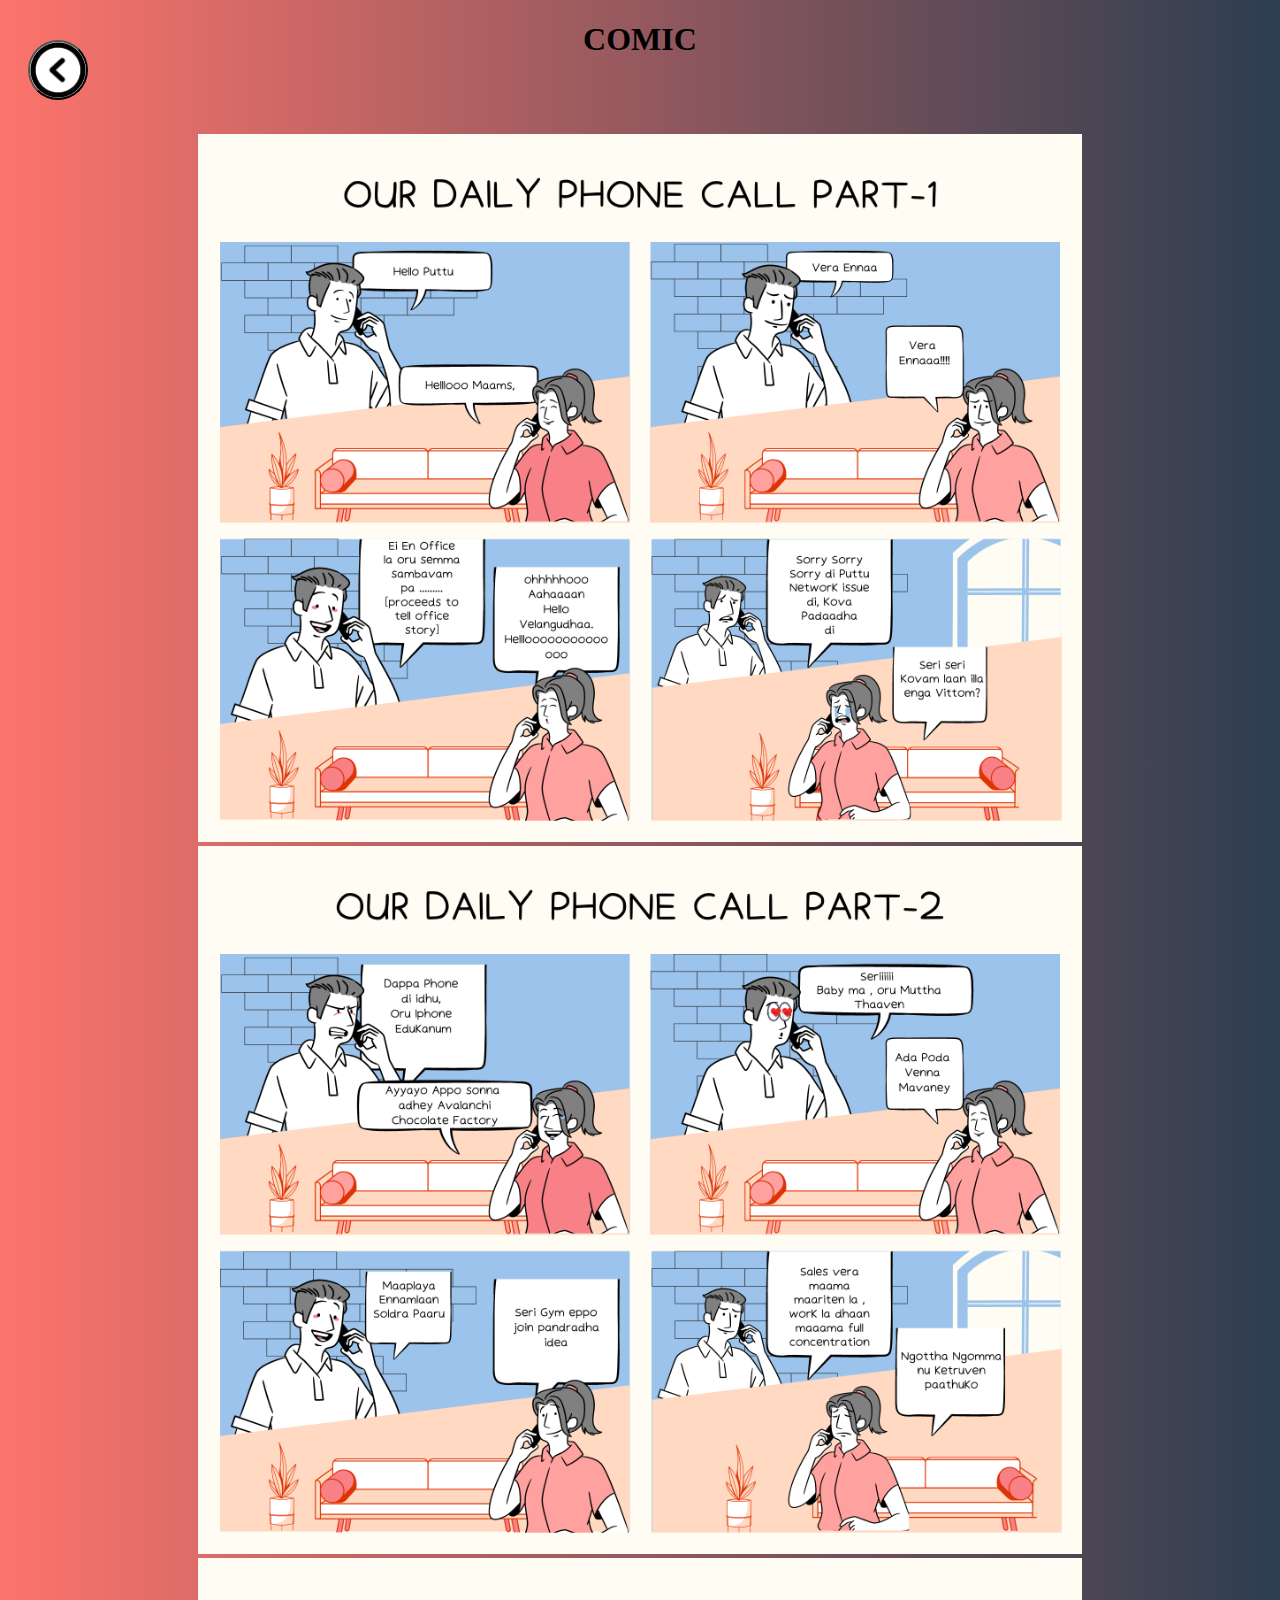
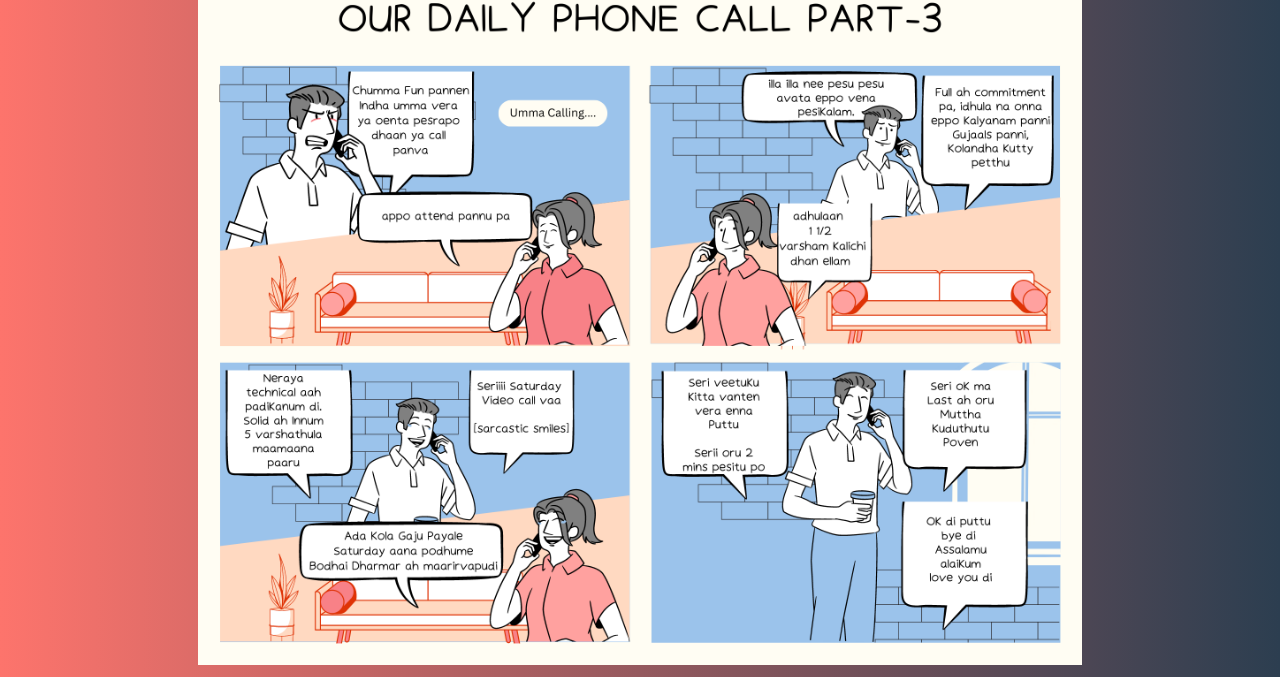
<file: comic.html>
<!DOCTYPE html>
<html lang="en">
<head>
    <meta charset="UTF-8">
    <meta name="viewport" content="width=device-width, initial-scale=1.0">
    <title>Document</title>
    <style>
        body{
            background: #2C3E50;  /* fallback for old browsers */
background: -webkit-linear-gradient(to right, #FD746C, #2C3E50);  /* Chrome 10-25, Safari 5.1-6 */
background: linear-gradient(to right, #FD746C, #2C3E50); /* W3C, IE 10+/ Edge, Firefox 16+, Chrome 26+, Opera 12+, Safari 7+ */

        }
        h1{
            font-family:cursive;
        }
        .back{
            width:60px;
            height:60px;
            background-image: url('images/back.png');
            background-size: cover;
            border-radius: 60px;
            cursor: pointer;
            transition-duration: 0.4s;
            float: left;
            margin-left:20px;
            margin-top:-40px;
        }
        .c{
            width: 70%;
            height: 80%;

        }
          
    </style>
</head>
<body>
    
    <center>
        
    <h1>COMIC</h1>
    <button onclick="navigate()" class="back"></button>
    <br>
    <br><br>
    <img class="c" src="images/1.png" >

    <br>
    <img class="c" src="images/2.png" >

    <br>
    <img class="c" src="images/3.png" >

   
</center>

<script>
    function navigate(){
        window.location.href ="index.html"
    }
    
</script>
</body>
</html>
</file>
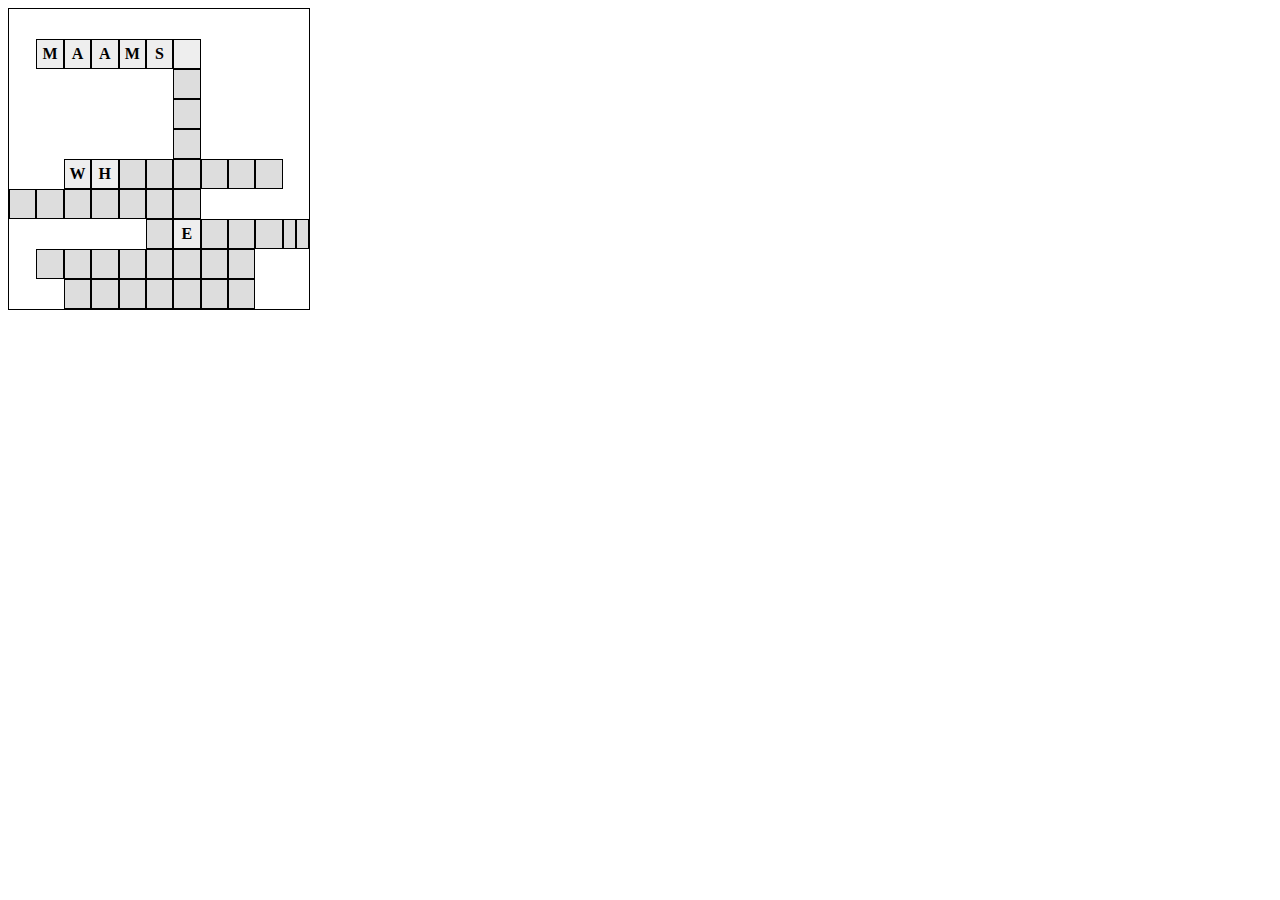
<file: cp.html>
<!DOCTYPE html>
<html>
<head>
    <title>Crossword Puzzle</title>
    <style>
        .crossword {
            display: grid;
            grid-template-columns: repeat(10, 1fr);
            grid-template-rows: repeat(10, 1fr);
            width: 300px;
            height: 300px;
            border: 1px solid #000;
        }
        .cell {
            border: 1px solid #000;
            display: flex;
            align-items: center;
            justify-content: center;
            font-size: 16px;
            font-weight: bold;
        }
        .horizontal {
            background-color: #eee;
        }
        .vertical {
            background-color: #ddd;
        }
    </style>
</head>
<body>
    <div class="crossword">
        <div class="cell horizontal" style="grid-column: 2; grid-row: 2;">M</div>
        <div class="cell horizontal" style="grid-column: 3; grid-row: 2;">A</div>
        <div class="cell horizontal" style="grid-column: 4; grid-row: 2;">A</div>
        <div class="cell horizontal" style="grid-column: 5; grid-row: 2;">M</div>
        <div class="cell horizontal" style="grid-column: 6; grid-row: 2;">S</div>
        <div class="cell horizontal" style="grid-column: 7; grid-row: 2;"></div>
        
        <div class="cell vertical" style="grid-column: 7; grid-row: 3;"></div>
        <div class="cell vertical" style="grid-column: 7; grid-row: 4;"></div>
        <div class="cell vertical" style="grid-column: 7; grid-row: 5;"></div>
        <div class="cell horizontal" style="grid-column: 3; grid-row: 6;">W</div>
        <div class="cell horizontal" style="grid-column: 4; grid-row: 6;">H</div>
        <div class="cell horizontal" style="grid-column: 5; grid-row: 6;">I</div>
        <div class="cell horizontal" style="grid-column: 6; grid-row: 6;">T</div>
        <div class="cell horizontal" style="grid-column: 7; grid-row: 6;">E</div>
        <div class="cell horizontal" style="grid-column: 8; grid-row: 6;">H</div>
        <div class="cell horizontal" style="grid-column: 9; grid-row: 6;">A</div>
        <div class="cell horizontal" style="grid-column: 10; grid-row: 6;">T</div>
        
        <div class="cell vertical" style="grid-column: 5; grid-row: 6;"></div>
        <div class="cell vertical" style="grid-column: 6; grid-row: 6;"></div>
        <div class="cell vertical" style="grid-column: 7; grid-row: 6;"></div>
        <div class="cell vertical" style="grid-column: 8; grid-row: 6;"></div>
        <div class="cell vertical" style="grid-column: 9; grid-row: 6;"></div>
        <div class="cell vertical" style="grid-column: 10; grid-row: 6;"></div>
        <div class="cell horizontal" style="grid-column: 1; grid-row: 7;">W</div>
        <div class="cell horizontal" style="grid-column: 2; grid-row: 7;">A</div>
        <div class="cell horizontal" style="grid-column: 3; grid-row: 7;">T</div>
        <div class="cell horizontal" style="grid-column: 4; grid-row: 7;">C</div>
        <div class="cell horizontal" style="grid-column: 5; grid-row: 7;">H</div>
        <div class="cell vertical" style="grid-column: 1; grid-row: 7;"></div>
        <div class="cell vertical" style="grid-column: 2; grid-row: 7;"></div>
        <div class="cell vertical" style="grid-column: 3; grid-row: 7;"></div>
        <div class="cell vertical" style="grid-column: 4; grid-row: 7;"></div>
        <div class="cell vertical" style="grid-column: 5; grid-row: 7;"></div>
        <div class="cell vertical" style="grid-column: 6; grid-row: 7;"></div>
        <div class="cell vertical" style="grid-column: 7; grid-row: 7;"></div>
        <div class="cell horizontal" style="grid-column: 6; grid-row: 8;">P</div>
        <div class="cell horizontal" style="grid-column: 7; grid-row: 8;">E</div>
        <div class="cell horizontal" style="grid-column: 8; grid-row: 8;">R</div>
        <div class="cell horizontal" style="grid-column: 9; grid-row: 8;">F</div>
        <div class="cell horizontal" style="grid-column: 10; grid-row: 8;">E</div>
        <div class="cell horizontal" style="grid-column: 11; grid-row: 8;">C</div>
        <div class="cell horizontal" style="grid-column: 12; grid-row: 8;">T</div>
        <div class="cell vertical" style="grid-column: 6; grid-row: 8;"></div>
        
        <div class="cell vertical" style="grid-column: 8; grid-row: 8;"></div>
        <div class="cell vertical" style="grid-column: 9; grid-row: 8;"></div>
        <div class="cell vertical" style="grid-column: 10; grid-row: 8;"></div>
        <div class="cell vertical" style="grid-column: 11; grid-row: 8;"></div>
        <div class="cell vertical" style="grid-column: 12; grid-row: 8;"></div>
        <div class="cell horizontal" style="grid-column: 2; grid-row: 9;">P</div>
        <div class="cell horizontal" style="grid-column: 3; grid-row: 9;">A</div>
        <div class="cell horizontal" style="grid-column: 4; grid-row: 9;">V</div>
        <div class="cell horizontal" style="grid-column: 5; grid-row: 9;">I</div>
        <div class="cell horizontal" style="grid-column: 6; grid-row: 9;">T</div>
        <div class="cell horizontal" style="grid-column: 7; grid-row: 9;">H</div>
        <div class="cell horizontal" style="grid-column: 8; grid-row: 9;">R</div>
        <div class="cell horizontal" style="grid-column: 9; grid-row: 9;">A</div>
        <div class="cell vertical" style="grid-column: 2; grid-row: 9;"></div>
        <div class="cell vertical" style="grid-column: 3; grid-row: 9;"></div>
        <div class="cell vertical" style="grid-column: 4; grid-row: 9;"></div>
        <div class="cell vertical" style="grid-column: 5; grid-row: 9;"></div>
        <div class="cell vertical" style="grid-column: 6; grid-row: 9;"></div>
        <div class="cell vertical" style="grid-column: 7; grid-row: 9;"></div>
        <div class="cell vertical" style="grid-column: 8; grid-row: 9;"></div>
        <div class="cell vertical" style="grid-column: 9; grid-row: 9;"></div>
        <div class="cell horizontal" style="grid-column: 3; grid-row: 10;">D</div>
        <div class="cell horizontal" style="grid-column: 4; grid-row: 10;">I</div>
        <div class="cell horizontal" style="grid-column: 5; grid-row: 10;">M</div>
        <div class="cell horizontal" style="grid-column: 6; grid-row: 10;">P</div>
        <div class="cell horizontal" style="grid-column: 7; grid-row: 10;">L</div>
        <div class="cell horizontal" style="grid-column: 8; grid-row: 10;">E</div>
        <div class="cell vertical" style="grid-column: 3; grid-row: 10;"></div>
        <div class="cell vertical" style="grid-column: 4; grid-row: 10;"></div>
        <div class="cell vertical" style="grid-column: 5; grid-row: 10;"></div>
        <div class="cell vertical" style="grid-column: 6; grid-row: 10;"></div>
        <div class="cell vertical" style="grid-column: 7; grid-row: 10;"></div>
        <div class="cell vertical" style="grid-column: 8; grid-row: 10;"></div>
        <div class="cell vertical" style="grid-column: 9; grid-row: 10;"></div>
    </div>
</body>
</html>
</file>
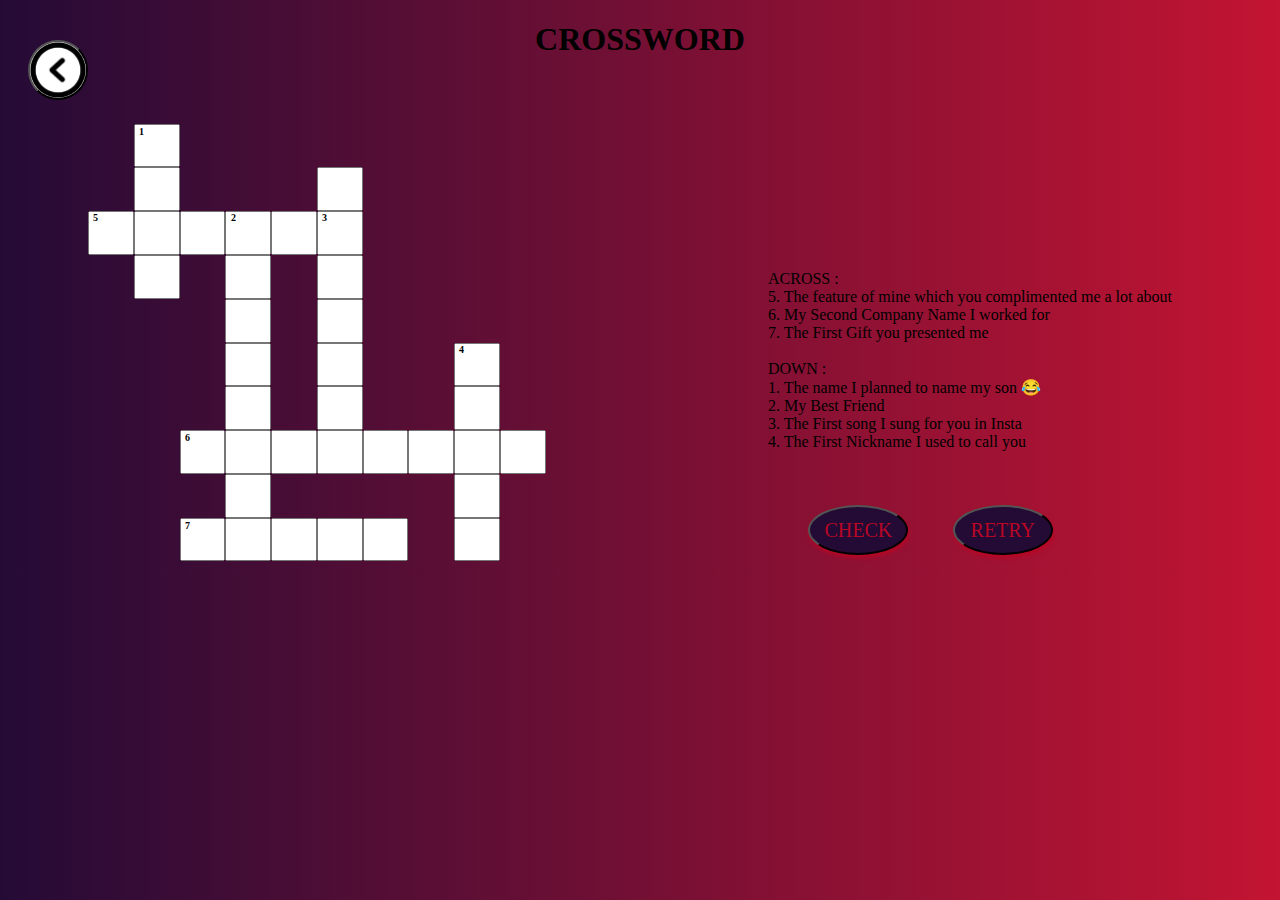
<file: crossword.html>
<!DOCTYPE html>
<html lang="en">
<head>
    <meta charset="UTF-8">
    <meta http-equiv="X-UA-Compatible" content="IE=edge">
    <meta name="viewport" content="width=device-width, initial-scale=1.0">
    
    <title>Crossword</title>
   
    <script src="https://ajax.googleapis.com/ajax/libs/jquery/3.4.1/jquery.min.js"></script>

    
</head>
<style>
    body{
        background: #c31432;  /* fallback for old browsers */
background: -webkit-linear-gradient(to right, #240b36, #c31432);  /* Chrome 10-25, Safari 5.1-6 */
background: linear-gradient(to right, #240b36, #c31432); /* W3C, IE 10+/ Edge, Firefox 16+, Chrome 26+, Opera 12+, Safari 7+ */

    }
    input{
        width: 1cm;
        height: 1cm;
        font-size: 25px;
        text-transform: uppercase;
        text-align: center;
        font-family: cursive;
        font-weight: bold;
        color: #b80624;
        
    }
.crossword{
    display: grid;
    
    grid-template-columns: repeat(1, 1fr);
    grid-template-rows: repeat(10, 1fr);
  
   margin-right: 60%;

  
}
.clue{
    position: absolute;
    left: 60%;
    top: 30%;
    font-family: cursive;

}

.back{
    width:60px;
    height:60px;
    background-image: url('images/back.png');
    background-size: cover;
    border-radius: 60px;
    cursor: pointer;
    transition-duration: 0.4s;
    float: left;
    margin-left:20px;
    margin-top:-40px;
}
.s5 {
    font-size: 10px;
    vertical-align: super;
    line-height: 0;
    position: absolute;
    top: 218px;
    left: 93px;
    
}
.s6 {
    font-size: 10px;
    vertical-align: super;
    line-height: 0;
    position: absolute;
    top: 438px;
    left: 185px;
}
.s7 {
    font-size: 10px;
    vertical-align: super;
    line-height: 0;
    position: absolute;
    top: 526px;
    left: 185px;
}
.s1 {
    font-size: 10px;
    vertical-align: super;
    line-height: 0;
    position: absolute;
    top: 132px;
    left: 139px;
}
.s2 {
    font-size: 10px;
    vertical-align: super;
    line-height: 0;
    position: absolute;
    top: 218px;
    left: 231px;
}
.s3 {
    font-size: 10px;
    vertical-align: super;
    line-height: 0;
    position: absolute;
    top: 218px;
    left: 322px;
}
.s4 {
    font-size: 10px;
    vertical-align: super;
    line-height: 0;
    position: absolute;
    top: 350px;
    left: 459px;
}

sup{
    font-weight: bolder;
}

#res{
    font-weight: bolder;
    color: green;
    

}

#check {
    width: 100px;
    height: 50px;
    background-color: #240b36;
    color: #b80624;
    font-size: 20px;
    font-family: cursive;
    box-shadow: 1px 3px 4px #b80624 ;
    border-radius: 50%;
    position: relative;
    left: 10%;
    cursor: pointer;
}

#retry{
    width: 100px;
    height: 50px;
    background-color: #240b36;
    color: #b80624;
    font-size: 20px;
    font-family: cursive;
    box-shadow: 1px 3px 4px #b80624 ;
    border-radius: 50%;
    position: relative;
    left: 20%;
    cursor: pointer;
}

  

</style>
<body>
    <center>
    <h1>CROSSWORD</h1>
</center>
<button onclick="navigate()" class="back"></button>
    <div class="crossword">
        <sup class="s5">5</sup>
        <sup class="s6">6</sup>
        <sup class="s7">7</sup>
        <sup class="s1">1</sup>
        <sup class="s2">2</sup>
        <sup class="s3">3</sup>
        <sup class="s4">4</sup>

        
    <input type="text" maxlength="1" style="grid-column: 2;grid-row: 4;" data-letter="D" id="a">
    

    

    <input type="text" maxlength="1" style="grid-column: 3;grid-row: 4;" data-letter="I" id="b">
    <input type="text" maxlength="1" style="grid-column: 4;grid-row: 4;" data-letter="M" id="c">
    <input type="text" maxlength="1" style="grid-column: 5;grid-row: 4;" data-letter="P" id="d">
    <input type="text" maxlength="1" style="grid-column: 6;grid-row: 4;" data-letter="L" id="e">
    <input type="text" maxlength="1" style="grid-column: 7;grid-row: 4;" data-letter="E" id="f">
   

    <input type="text" maxlength="1" style="grid-column: 7;grid-row: 3;" data-letter="P" id="g">
    <input type="text" maxlength="1" style="grid-column: 7;grid-row: 5;" data-letter="R" id="h">
    <input type="text" maxlength="1" style="grid-column: 7;grid-row: 6;" data-letter="F" id="i">
    <input type="text" maxlength="1" style="grid-column: 7;grid-row: 7;" data-letter="E" id="j">
    <input type="text" maxlength="1" style="grid-column: 7;grid-row: 8;" data-letter="C" id="k">
    <input type="text" maxlength="1" style="grid-column: 7;grid-row: 9;" data-letter="T" id="l">
    

    <input type="text" maxlength="1" style="grid-column: 3;grid-row: 2;" data-letter="Z" id="m">
    <input type="text" maxlength="1" style="grid-column: 3;grid-row: 3;" data-letter="A" id="n">
    <input type="text" maxlength="1" style="grid-column: 3;grid-row: 5;" data-letter="N" id="o">

    <input type="text" maxlength="1" style="grid-column: 5;grid-row: 5;" data-letter="A" id="p">
    <input type="text" maxlength="1" style="grid-column: 5;grid-row: 6;" data-letter="V" id="q">
    <input type="text" maxlength="1" style="grid-column: 5;grid-row: 7;" data-letter="I" id="r">
    <input type="text" maxlength="1" style="grid-column: 5;grid-row: 8;" data-letter="T" id="s">
    <input type="text" maxlength="1" style="grid-column: 5;grid-row: 9;" data-letter="H" id="t">
    <input type="text" maxlength="1" style="grid-column: 5;grid-row: 10;" data-letter="R" id="u">
    <input type="text" maxlength="1" style="grid-column: 5;grid-row: 11;" data-letter="A" id="v">

    <input type="text" maxlength="1" style="grid-column: 4;grid-row: 11;" data-letter="W" id="w">
    <input type="text" maxlength="1" style="grid-column: 6;grid-row: 11;" data-letter="T" id="x">
    <input type="text" maxlength="1" style="grid-column: 7;grid-row: 11;" data-letter="C" id="y">
    <input type="text" maxlength="1" style="grid-column: 8;grid-row: 11;" data-letter="H" id="z">

    <input type="text" maxlength="1" style="grid-column: 4;grid-row: 9;" data-letter="W" id="ab">
    <input type="text" maxlength="1" style="grid-column: 6;grid-row: 9;" data-letter="I" id="cd">
    <input type="text" maxlength="1" style="grid-column: 8;grid-row: 9;" data-letter="E" id="ef">
    <input type="text" maxlength="1" style="grid-column: 9;grid-row: 9;" data-letter="H" id="gh">
    <input type="text" maxlength="1" style="grid-column: 10;grid-row: 9;" data-letter="A" id="ij">
    <input type="text" maxlength="1" style="grid-column: 11;grid-row: 9;" data-letter="T"id="kl">

    <input type="text" maxlength="1" style="grid-column: 10;grid-row: 7;" data-letter="M" id="mn">
    <input type="text" maxlength="1" style="grid-column: 10;grid-row: 8;" data-letter="A" id="op">
    <input type="text" maxlength="1" style="grid-column: 10;grid-row: 10;" data-letter="M" id="qr">
    <input type="text" maxlength="1" style="grid-column: 10;grid-row: 11;" data-letter="S" id="st">

</div>
<div class="clue">
ACROSS : <br>
5. The feature of mine which you complimented me a lot about <br>
6. My Second Company Name I worked for <br>
7. The First Gift you presented me 
<br> <br>
DOWN : <br>
1. The name I planned to name my son 😂<br>
2. My Best Friend <br>
3. The First song I sung for you in Insta<br>
4. The First Nickname I used to call you
<br><br><br><br>
<button id="check" onclick="check()">CHECK</button>
<button id="retry" onclick="retry()">RETRY</button>
<p id="res"></p>
</div>

<script>
    function navigate(){
        window.location.href ="index.html"
    }
    
        function retry() {
            document.getElementById("res").textContent=""
            var textboxes = document.querySelectorAll("input[type='text']");
            
            for (var i = 0; i < textboxes.length; i++) {
              textboxes[i].value = "";
            }

          }
          
    

function check(){
    
    var a = document.getElementById("a").value;
    var b = document.getElementById("b").value;
    var c = document.getElementById("c").value;
    var d = document.getElementById("d").value;
    var e = document.getElementById("e").value;
    var f = document.getElementById("f").value;
    var g = document.getElementById("g").value;
    var h = document.getElementById("h").value;
    var i = document.getElementById("i").value;
    var j = document.getElementById("j").value;
    var k = document.getElementById("k").value;
    var l = document.getElementById("l").value;
    var m = document.getElementById("m").value;
    var n = document.getElementById("n").value;
    var o = document.getElementById("o").value;
    var p = document.getElementById("p").value;
    var q = document.getElementById("q").value;
    var r = document.getElementById("r").value;
    var s = document.getElementById("s").value;
    var t = document.getElementById("t").value;
    var u = document.getElementById("u").value;
    var v = document.getElementById("v").value;
    var w = document.getElementById("w").value;
    var x = document.getElementById("x").value;
    var y = document.getElementById("y").value;
    var z = document.getElementById("z").value;
    var ab = document.getElementById("ab").value;
    var cd = document.getElementById("cd").value;
    var ef = document.getElementById("ef").value;
    var gh = document.getElementById("gh").value;
    var ij = document.getElementById("ij").value;
    var kl = document.getElementById("kl").value;
    var mn = document.getElementById("mn").value;
    var op = document.getElementById("op").value;
    var qr = document.getElementById("qr").value;
    var st = document.getElementById("st").value;
   
var right=['Good Job da Kutty Kunjaan',
'Paravalappa Polachitta Good Job',
'ADA ADA ADA Goooood dra kanney']

    var wrong=['Thappu da Dubaakooor , Try Again da Powder Dabba',
    'Ada Dubakoor Payale, Maruka try pandraa',
    'Eruma maadu maari valandhurka oru Balloon Kooda Oodha Theryaadha']
    
if (a=="d" && b=="i" && c=="m" && d=="p" && e=="l" && f=="e"&&  g=="p"&&  h=="r"&& 
i=="f"&&  j=="e"&&  k=="c"&&  l=="t" && m=="z"&&  n=="a"&&  o=="n"&&  p=="a"&&  q=="v"&& 
r=="i" && s=="t"&&  t=="h"&& u=="r" && v=="a"&&  w=="w"&&  x=="t"&&  y=="c"&&  z=="h" && 
ab=="w" && cd=="i" && ef=="e" && gh=="h" &&ij=="a" &&kl=="t" &&mn=="m" &&op=="a" &&qr=="m" &&st=="s")


{
    
    var rand1= Math.floor(Math.random()*(right.length));
    
    document.getElementById("res").innerHTML = right[rand1]
      
}
else {


    var rand2= Math.floor(Math.random()*(wrong.length));

document.getElementById("res").innerHTML = wrong[rand2]
 }

}





</script>
</body>
</html>
</file>
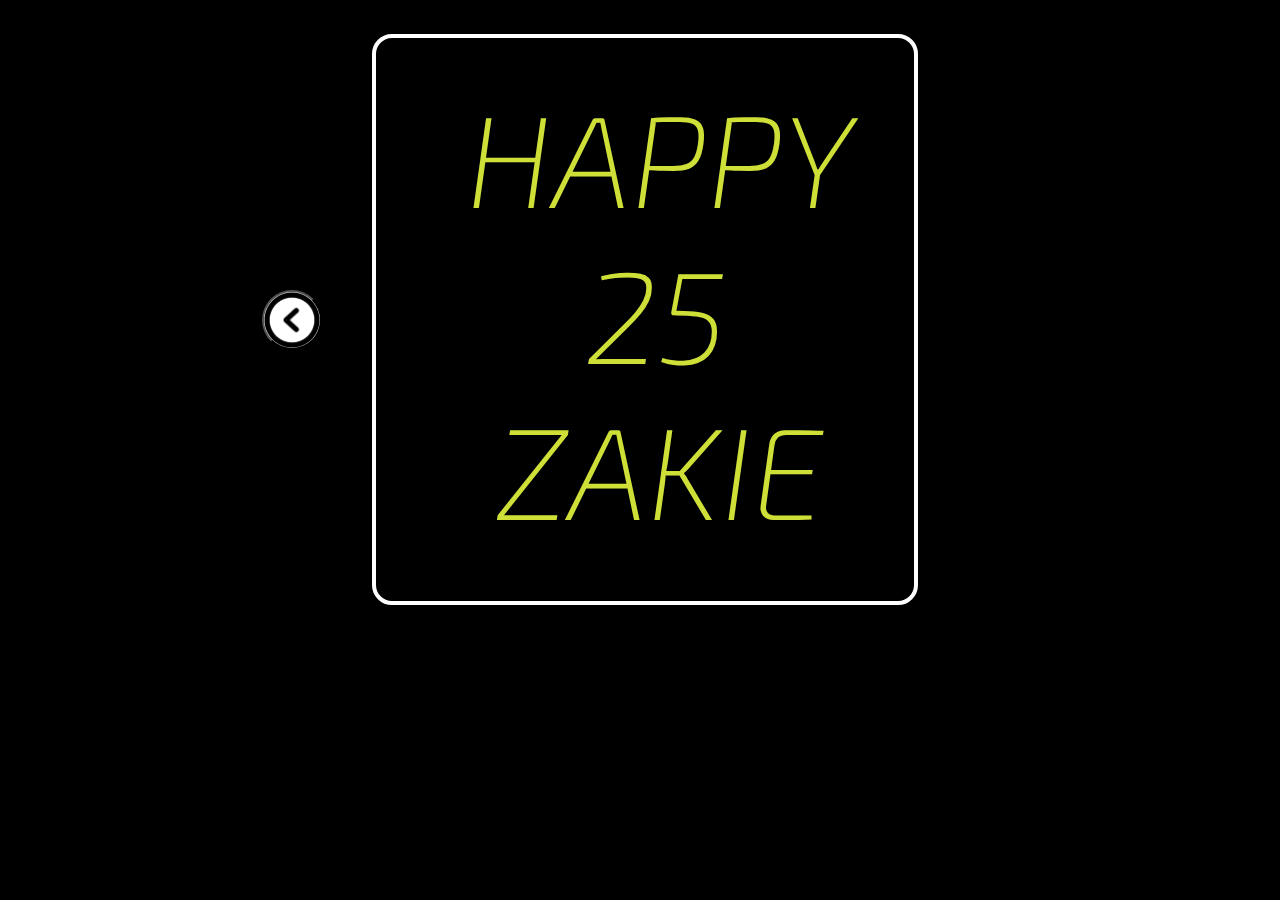
<file: end.html>
<!DOCTYPE html>
<html lang="en">
<head>
    <meta charset="UTF-8">
    <meta http-equiv="X-UA-Compatible" content="IE=edge">
    <meta name="viewport" content="width=device-width, initial-scale=1.0">
    <title>The End</title>
    <link href='https://fonts.googleapis.com/css?family=Lora:400italic' rel='stylesheet' type='text/css'>
    <style>
@import url(https://fonts.googleapis.com/css?family=Exo+2:200i);


:root {
  /* Base font size */
  font-size: 10px;

  /* Set neon color */
  --neon-text-color: #f40;
  --neon-border-color: blue;
}

body {
    
  font-family: "Exo 2", sans-serif;
  display: flex;
  justify-content: center;
  align-items: center;
  background: #000;
  max-height: 16.5cm;
  overflow: hidden;
}

h6 {
  font-size: 13rem;
  font-weight: 200;
  font-style: italic;
  color: rgb(206, 223, 55);
  padding: 4rem 6rem 5.5rem;
  border: 0.4rem solid #fff;
  border-radius: 2rem;
  text-transform: uppercase;
  animation: flicker 1.5s infinite alternate;
  
  
}

h6::-moz-selection {
  background-color: var(--neon-border-color);
  color: var(--neon-text-color);
}

h6::selection {
  background-color: var(--neon-border-color);
  color: var(--neon-text-color);
}

h6:focus {
  outline: none;
}

/* Animate neon flicker */
@keyframes flicker {
  0%,
  19%,
  21%,
  23%,
  25%,
  54%,
  56%,
  100% {
    text-shadow: -0.2rem -0.2rem 1rem rgb(184, 54, 54), 0.2rem 0.2rem 1rem rgb(224, 125, 125),
      0 0 2rem var(--neon-text-color), 0 0 4rem var(--neon-text-color),
      0 0 6rem var(--neon-text-color), 0 0 8rem var(--neon-text-color),
      0 0 10rem var(--neon-text-color);

    box-shadow: 0 0 0.5rem #fff, inset 0 0 0.5rem #fff,
      0 0 2rem var(--neon-border-color), inset 0 0 2rem var(--neon-border-color),
      0 0 4rem var(--neon-border-color), inset 0 0 4rem var(--neon-border-color);
  }

  20%,
  24%,
  55% {
    text-shadow: none;
    box-shadow: none;
  }
}

.back{
    width:60px;
    height:60px;
    background-image: url('images/back.png');
   background-size: cover;
    border-radius: 60px;
    cursor: pointer;
    transition-duration: 0.4s;
    float: left;
    margin-left:-100px;
    
  
}

    </style>
</head>
<body>
  <button onclick="navigate()" class="back"></button>
  
    <h6 style="margin-left: 50px;">&nbsp;HAPPY <br>&nbsp;&nbsp;&nbsp;&nbsp;&nbsp;25<br>&nbsp;&nbsp;ZAKIE</h6>
   
    <script src="main.js">

    </script>
</body>
</html>
</file>
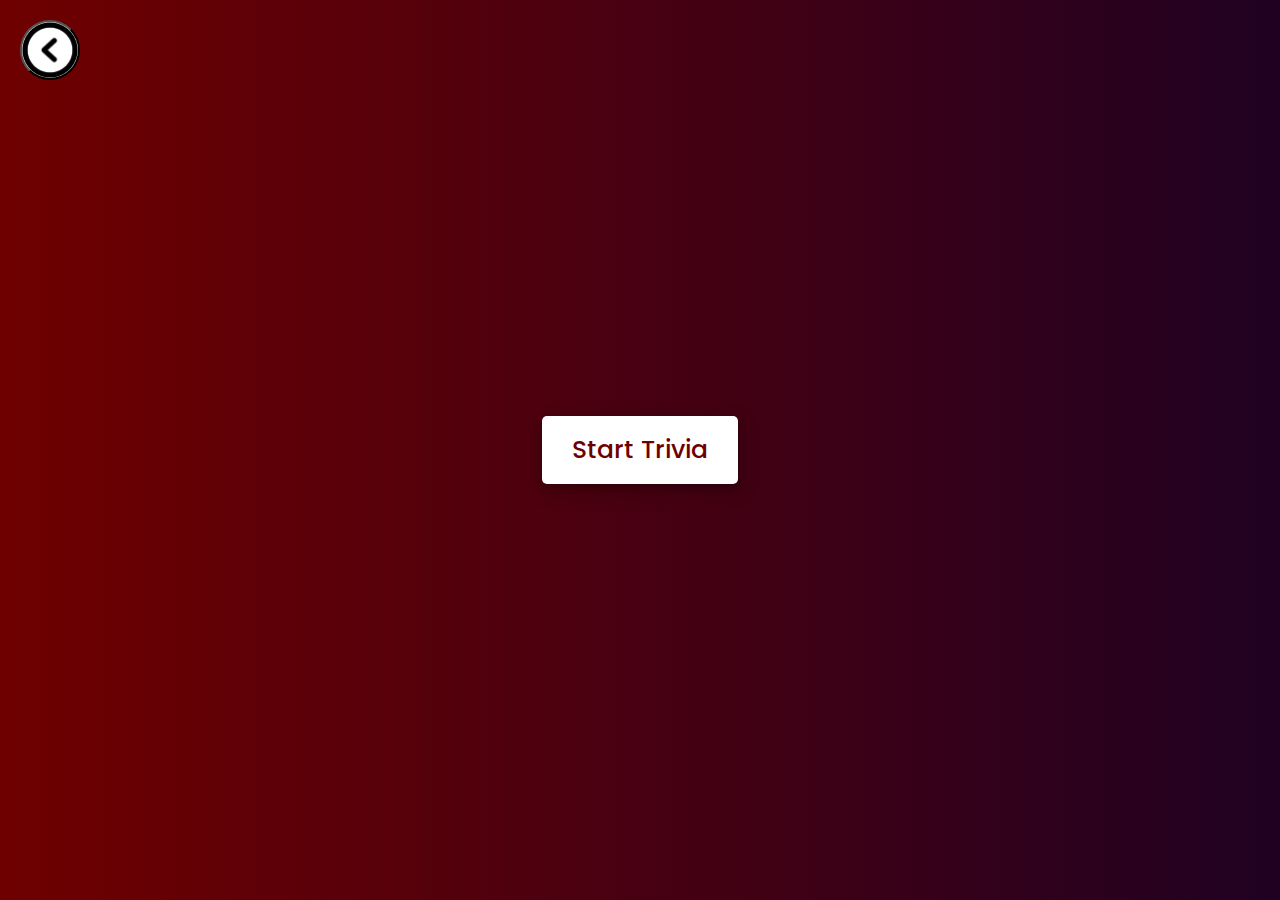
<file: quiz.html>
<!-- Created By CodingNepal - www.codingnepalweb.com  -->
<!DOCTYPE html>
<html lang="en">
<head>
    <meta charset="UTF-8">
    <meta name="viewport" content="width=device-width, initial-scale=1.0">
    <title>Awesome Quiz App | CodingNepal</title>
    <link rel="stylesheet" href="quiz.css">
    <!-- FontAweome CDN Link for Icons-->
    <link rel="stylesheet" href="https://cdnjs.cloudflare.com/ajax/libs/font-awesome/5.15.3/css/all.min.css"/>
</head>
<body>
    <button onclick="navigate()" class="back"></button>
    <!-- start Quiz button -->
    <div class="start_btn"><button>Start Trivia</button></div>

    <!-- Info Box -->
    <div class="info_box">
        <div class="info-title"><span>Rules of Trivia</span></div>
        <div class="info-list">
          
            <div class="info">1. You will have only <span>15 seconds</span> per each question.</div>
            <div class="info">2. Once you select your answer, it can't be undone.</div>
            <div class="info">3. You can't select any option once time goes off.</div>
            <div class="info">4. You'll get points on the basis of your correct answers.</div>
            <center>
            <div>Are you Ready to begin <span class="zak">Zakariya?</span> </div>
        </center>
        </div>
        <div class="buttons">
            <button class="quit">Exit Quiz</button>
            <button class="restart">Ready!</button>
        </div>
    </div>

    <!-- Quiz Box -->
    <div class="quiz_box">
        <header>
            <div class="title">Trivia</div>
            <div class="timer">
                <div class="time_left_txt">Time Left</div>
                <div class="timer_sec">15</div>
            </div>
            <div class="time_line"></div>
        </header>
        <section>
            <div class="que_text">
                <!-- Here I've inserted question from JavaScript -->
            </div>
            <div class="option_list">
                <!-- Here I've inserted options from JavaScript -->
            </div>
        </section>

        <!-- footer of Quiz Box -->
        <footer>
            <div class="total_que">
                <!-- Here I've inserted Question Count Number from JavaScript -->
            </div>
            <button class="next_btn">Next Que</button>
        </footer>
    </div>

    <!-- Result Box -->
    <div class="result_box">
        <div class="icon">
            <i class="fas fa-crown"></i>
        </div>
        <div class="complete_text">You've completed the Quiz!</div>
        <div class="score_text">
            <!-- Here I've inserted Score Result from JavaScript -->
        </div>
        <div class="buttons">
            <button class="restart">Replay Quiz</button>
            <button class="quit">Quit Quiz</button>
        </div>
    </div>

    <!-- Inside this JavaScript file I've inserted Questions and Options only -->
    <script src="js/questions.js"></script>

    <!-- Inside this JavaScript file I've coded all Quiz Codes -->
    <script src="js/script.js"></script>

</body>
</html>
</file>
<file: quiz.css>
/* importing google fonts */
@import url('https://fonts.googleapis.com/css2?family=Poppins:wght@200;300;400;500;600;700&display=swap');
*{
    margin: 0;
    padding: 0;
    box-sizing: border-box;
    font-family: 'Poppins', sans-serif;
}

body{
    background: #200122;  /* fallback for old browsers */
background: -webkit-linear-gradient(to right, #6f0000, #200122);  /* Chrome 10-25, Safari 5.1-6 */
background: linear-gradient(to right, #6f0000, #200122); /* W3C, IE 10+/ Edge, Firefox 16+, Chrome 26+, Opera 12+, Safari 7+ */


}
.back{
    width:60px;
    height:60px;
    background-image: url('images/back.png');
    background-size: cover;
    border-radius: 60px;
    cursor: pointer;
    transition-duration: 0.4s;
    float: left;
    margin-left:20px;
    margin-top:20px;
}

::selection{
    color: #fff;
    background: #744d77;
}

.start_btn,
.info_box,
.quiz_box,
.result_box{
    position: absolute;
    top: 50%;
    left: 50%;
    transform: translate(-50%, -50%);
    box-shadow: 0 4px 8px 0 rgba(0, 0, 0, 0.2), 
                0 6px 20px 0 rgba(0, 0, 0, 0.19);
}

.info_box.activeInfo,
.quiz_box.activeQuiz,
.result_box.activeResult{
    opacity: 1;
    z-index: 5;
    pointer-events: auto;
    transform: translate(-50%, -50%) scale(1);
}

.start_btn button{
    font-size: 25px;
    font-weight: 500;
   
    color:  #6f0000;
    padding: 15px 30px;
    outline: none;
    border: none;
    border-radius: 5px;
    background: #fff;
    cursor: pointer;
}

.info_box{
    width: 540px;
    background: #fff;
    border-radius: 5px;
    transform: translate(-50%, -50%) scale(0.9);
    opacity: 0;
    pointer-events: none;
    transition: all 0.3s ease;
}

.info_box .info-title{
    height: 60px;
    width: 100%;
    border-bottom: 1px solid lightgrey;
    display: flex;
    align-items: center;
    padding: 0 30px;
    border-radius: 5px 5px 0 0;
    font-size: 20px;
    font-weight: 600;
}

.info_box .info-list{
    padding: 15px 30px;
}

.info_box .info-list .info{
    margin: 5px 0;
    font-size: 17px;
}

.info_box .info-list .info span{
    font-weight: 600;
    color: #6f0000;
}

.zak{
    font-weight: 600;
    color: #6f0000;
}
.info_box .buttons{
    height: 60px;
    display: flex;
    align-items: center;
    justify-content: flex-end;
    padding: 0 30px;
    border-top: 1px solid lightgrey;
}

.info_box .buttons button{
    margin: 0 5px;
    height: 40px;
    width: 100px;
    font-size: 16px;
    font-weight: 500;
    cursor: pointer;
    border: none;
    outline: none;
    border-radius: 5px;
    border: 1px solid #6f0000;
    transition: all 0.3s ease;
}

.quiz_box{
    width: 550px;
    background: #fff;
    border-radius: 5px;
    transform: translate(-50%, -50%) scale(0.9);
    opacity: 0;
    pointer-events: none;
    transition: all 0.3s ease;
}

.quiz_box header{
    position: relative;
    z-index: 2;
    height: 70px;
    padding: 0 30px;
    background: #fff;
    border-radius: 5px 5px 0 0;
    display: flex;
    align-items: center;
    justify-content: space-between;
    box-shadow: 0px 3px 5px 1px rgba(0,0,0,0.1);
}

.quiz_box header .title{
    font-size: 20px;
    font-weight: 600;
}

.quiz_box header .timer{
    color: #6f0000;
    background: #edc4f0;
    border: 1px solid #6f0000;
    height: 45px;
    padding: 0 8px;
    border-radius: 5px;
    display: flex;
    align-items: center;
    justify-content: space-between;
    width: 145px;
}

.quiz_box header .timer .time_left_txt{
    font-weight: 400;
    font-size: 17px;
    user-select: none;
}

.quiz_box header .timer .timer_sec{
    font-size: 18px;
    font-weight: 500;
    height: 30px;
    width: 45px;
    color: #fff;
    border-radius: 5px;
    line-height: 30px;
    text-align: center;
    background: #343a40;
    border: 1px solid #343a40;
    user-select: none;
}

.quiz_box header .time_line{
    position: absolute;
    bottom: 0px;
    left: 0px;
    height: 3px;
    background: #6f0000;
}

section{
    padding: 25px 30px 20px 30px;
    background: #fff;
}

section .que_text{
    font-size: 25px;
    font-weight: 600;
}

section .option_list{
    padding: 20px 0px;
    display: block;   
}

section .option_list .option{
    background: #ebd5d5;
    border: 1px solid #6f0000;
    border-radius: 5px;
    padding: 8px 15px;
    font-size: 17px;
    margin-bottom: 15px;
    cursor: pointer;
    transition: all 0.3s ease;
    display: flex;
    align-items: center;
    justify-content: space-between;
}

section .option_list .option:last-child{
    margin-bottom: 0px;
}

section .option_list .option:hover{
    color: #6f0000;
    background: #cce5ff;
    border: 1px solid #7f6381;
}

section .option_list .option.correct{
    color: #155724;
    background: #d4edda;
    border: 1px solid #c3e6cb;
}

section .option_list .option.incorrect{
    color: #721c24;
    background: #f8d7da;
    border: 1px solid #f5c6cb;
}

section .option_list .option.disabled{
    pointer-events: none;
}

section .option_list .option .icon{
    height: 26px;
    width: 26px;
    border: 2px solid transparent;
    border-radius: 50%;
    text-align: center;
    font-size: 13px;
    pointer-events: none;
    transition: all 0.3s ease;
    line-height: 24px;
}
.option_list .option .icon.tick{
    color: #23903c;
    border-color: #23903c;
    background: #d4edda;
}

.option_list .option .icon.cross{
    color: #da091e;
    background: #f8d7da;
    border-color: #da091e;
}

footer{
    height: 60px;
    padding: 0 30px;
    display: flex;
    align-items: center;
    justify-content: space-between;
    border-top: 1px solid lightgrey;
}

footer .total_que span{
    display: flex;
    user-select: none;
}

footer .total_que span p{
    font-weight: 500;
    padding: 0 5px;
}

footer .total_que span p:first-child{
    padding-left: 0px;
}

footer button{
    height: 40px;
    padding: 0 13px;
    font-size: 18px;
    font-weight: 400;
    cursor: pointer;
    border: none;
    outline: none;
    color: #fff;
    border-radius: 5px;
    background: #200122;
    border: 1px solid #6f0000;
    line-height: 10px;
    opacity: 0;
    pointer-events: none;
    transform: scale(0.95);
    transition: all 0.3s ease;
}

footer button:hover{
    background: #6f0000;
}

footer button.show{
    opacity: 1;
    pointer-events: auto;
    transform: scale(1);
}

.result_box{
    background: #fff;
    border-radius: 5px;
    display: flex;
    padding: 25px 30px;
    width: 450px;
    align-items: center;
    flex-direction: column;
    justify-content: center;
    transform: translate(-50%, -50%) scale(0.9);
    opacity: 0;
    pointer-events: none;
    transition: all 0.3s ease;
}

.result_box .icon{
    font-size: 100px;
    color: #200122;
    margin-bottom: 10px;
}

.result_box .complete_text{
    font-size: 20px;
    font-weight: 500;
}

.result_box .score_text span{
    display: flex;
    margin: 10px 0;
    font-size: 18px;
    font-weight: 500;
}

.result_box .score_text span p{
    padding: 0 4px;
    font-weight: 600;
}

.result_box .buttons{
    display: flex;
    margin: 20px 0;
}

.result_box .buttons button{
    margin: 0 10px;
    height: 45px;
    padding: 0 20px;
    font-size: 18px;
    font-weight: 500;
    cursor: pointer;
    border: none;
    outline: none;
    border-radius: 5px;
    border: 1px solid #6f0000;
    transition: all 0.3s ease;
}

.buttons button.restart{
    color: #fff;
    background: #200122;
}

.buttons button.restart:hover{
    background: #6f0000; 
}

.buttons button.quit{
    color: #200122;
    background: #fff;
}

.buttons button.quit:hover{
    color: #fff;
    background: #6f0000;
}
</file>
